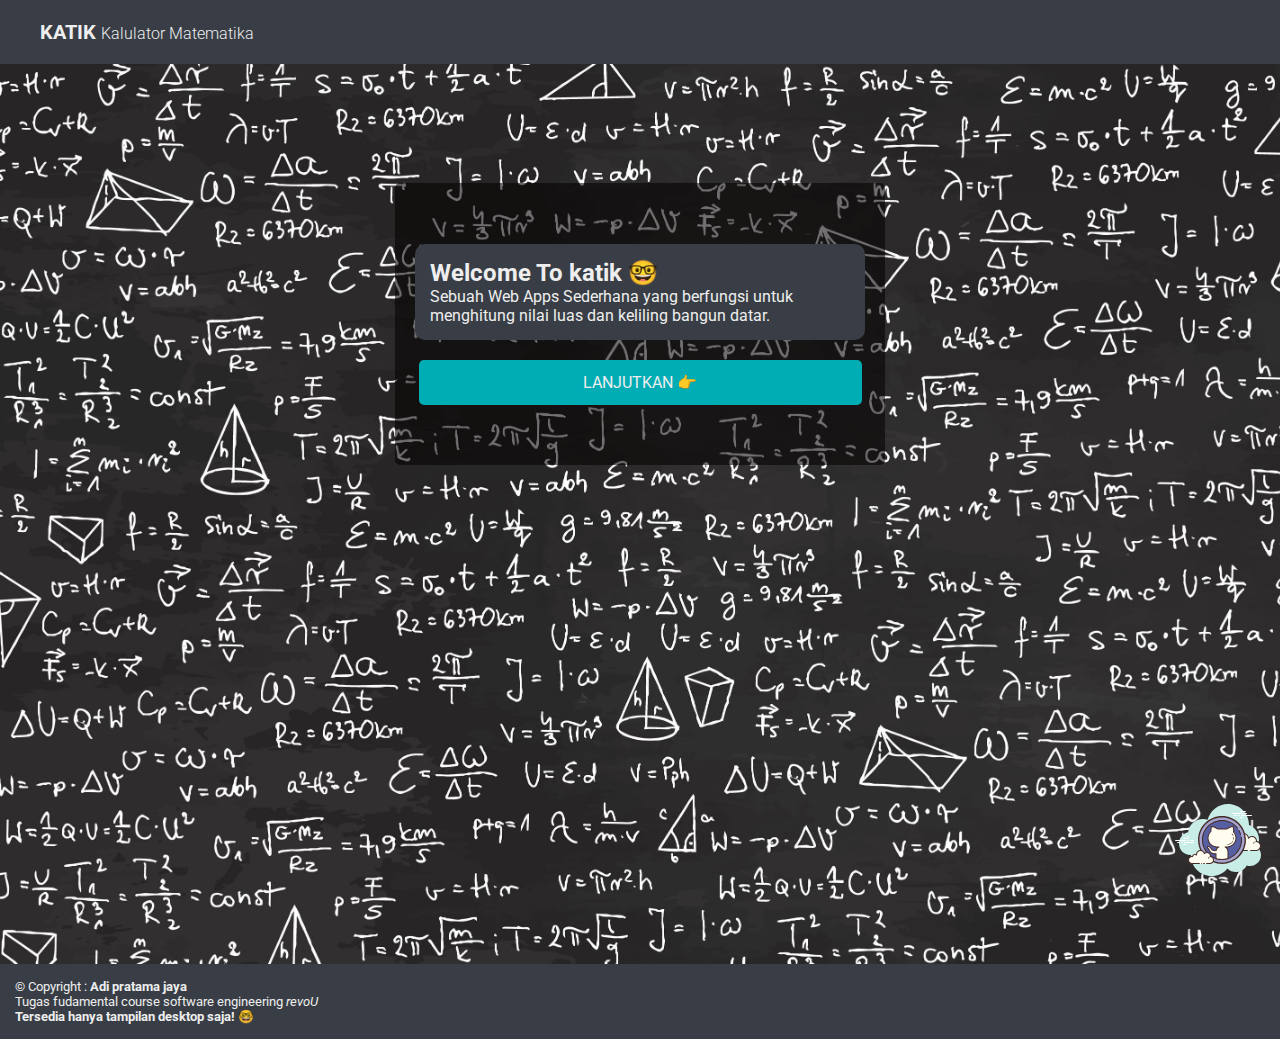
<file: index.html>
<!DOCTYPE html>
<html>
<head>
    <title>Kalulator Matematik</title>
    <link rel="stylesheet" href="apps/css/style.css">
    <!-- Google fonts -->
    <link rel="preconnect" href="https://fonts.googleapis.com">
    <link rel="preconnect" href="https://fonts.gstatic.com" crossorigin>
    <link href="https://fonts.googleapis.com/css2?family=Roboto:wght@300;400;700&display=swap" rel="stylesheet">
    <!-- animasi cdn -->
    <link
    rel="stylesheet"
    href="https://cdnjs.cloudflare.com/ajax/libs/animate.css/4.1.1/animate.min.css"
  />
</head>
<body>
    <header>
        <h1>Katik <strong>Kalulator Matematika</strong></h1>
    </header>

    <main>
        <section id="main_content" class="animate__animated animate__fadeInDown">
            <div class="card">
                <div class="text_main">
                    <h2>Welcome To <span id="change_txt">katik</span> 🤓</h2>
                    <p>Sebuah Web Apps Sederhana yang berfungsi untuk menghitung nilai luas dan keliling bangun datar.</p>
                </div>
                <div class="formula_">
                    <a href="public/_persegi.html">
                        <button type="button">LANJUTKAN 👉</button>
                    </a>
                </div>
            </div>
        </section>
    </main>
    <footer>
        <p>&copy;  Copyright : <strong>Adi pratama jaya</strong></p>
        <p>Tugas fudamental course software engineering <a href="https://revou.co/">revoU</a></p>
        <p><strong>Tersedia hanya tampilan desktop saja!</strong> 🤓</p>
        <a href="https://github.com/revou-fundamental-course/4-sep-23-adipratamajaya" class="GitHub animate__animated animate__fadeIn">
            <svg xmlns="http://www.w3.org/2000/svg" x="0px" y="0px" width="100" height="100" viewBox="0 0 100 100">
                <path fill="#c7ede6" d="M87.215,56.71C88.35,54.555,89,52.105,89,49.5c0-6.621-4.159-12.257-10.001-14.478 C78.999,35.015,79,35.008,79,35c0-11.598-9.402-21-21-21c-9.784,0-17.981,6.701-20.313,15.757C36.211,29.272,34.638,29,33,29 c-7.692,0-14.023,5.793-14.89,13.252C12.906,43.353,9,47.969,9,53.5C9,59.851,14.149,65,20.5,65c0.177,0,0.352-0.012,0.526-0.022 C21.022,65.153,21,65.324,21,65.5C21,76.822,30.178,86,41.5,86c6.437,0,12.175-2.972,15.934-7.614C59.612,80.611,62.64,82,66,82 c4.65,0,8.674-2.65,10.666-6.518C77.718,75.817,78.837,76,80,76c6.075,0,11-4.925,11-11C91,61.689,89.53,58.727,87.215,56.71z"></path><path fill="#fdfcef" d="M77.5,60.5V61h3v-0.5c0,0,4.242,0,5.5,0c2.485,0,4.5-2.015,4.5-4.5 c0-2.333-1.782-4.229-4.055-4.455C86.467,51.364,86.5,51.187,86.5,51c0-2.485-2.015-4.5-4.5-4.5c-1.438,0-2.703,0.686-3.527,1.736 C78.333,45.6,76.171,43.5,73.5,43.5c-2.761,0-5,2.239-5,5c0,0.446,0.077,0.87,0.187,1.282C68.045,49.005,67.086,48.5,66,48.5 c-1.781,0-3.234,1.335-3.455,3.055C62.364,51.533,62.187,51.5,62,51.5c-2.485,0-4.5,2.015-4.5,4.5s2.015,4.5,4.5,4.5s9.5,0,9.5,0 H77.5z"></path><path fill="#472b29" d="M73.5,43c-3.033,0-5.5,2.467-5.5,5.5c0,0.016,0,0.031,0,0.047C67.398,48.192,66.71,48,66,48 c-1.831,0-3.411,1.261-3.858,3.005C62.095,51.002,62.048,51,62,51c-2.757,0-5,2.243-5,5s2.243,5,5,5h15.5 c0.276,0,0.5-0.224,0.5-0.5S77.776,60,77.5,60H62c-2.206,0-4-1.794-4-4s1.794-4,4-4c0.117,0,0.23,0.017,0.343,0.032l0.141,0.019 c0.021,0.003,0.041,0.004,0.062,0.004c0.246,0,0.462-0.185,0.495-0.437C63.232,50.125,64.504,49,66,49 c0.885,0,1.723,0.401,2.301,1.1c0.098,0.118,0.241,0.182,0.386,0.182c0.078,0,0.156-0.018,0.228-0.056 c0.209-0.107,0.314-0.346,0.254-0.573C69.054,49.218,69,48.852,69,48.5c0-2.481,2.019-4.5,4.5-4.5 c2.381,0,4.347,1.872,4.474,4.263c0.011,0.208,0.15,0.387,0.349,0.45c0.05,0.016,0.101,0.024,0.152,0.024 c0.15,0,0.296-0.069,0.392-0.192C79.638,47.563,80.779,47,82,47c2.206,0,4,1.794,4,4c0,0.117-0.017,0.23-0.032,0.343l-0.019,0.141 c-0.016,0.134,0.022,0.268,0.106,0.373c0.084,0.105,0.207,0.172,0.34,0.185C88.451,52.247,90,53.949,90,56c0,2.206-1.794,4-4,4 h-5.5c-0.276,0-0.5,0.224-0.5,0.5s0.224,0.5,0.5,0.5H86c2.757,0,5-2.243,5-5c0-2.397-1.689-4.413-4.003-4.877 C86.999,51.082,87,51.041,87,51c0-2.757-2.243-5-5-5c-1.176,0-2.293,0.416-3.183,1.164C78.219,44.76,76.055,43,73.5,43L73.5,43z"></path><path fill="#472b29" d="M72 50c-1.403 0-2.609.999-2.913 2.341C68.72 52.119 68.301 52 67.875 52c-1.202 0-2.198.897-2.353 2.068C65.319 54.022 65.126 54 64.938 54c-1.529 0-2.811 1.2-2.918 2.732C62.01 56.87 62.114 56.99 62.251 57c.006 0 .012 0 .018 0 .13 0 .24-.101.249-.232.089-1.271 1.151-2.268 2.419-2.268.229 0 .47.042.738.127.022.007.045.01.067.01.055 0 .11-.02.156-.054C65.962 54.537 66 54.455 66 54.375c0-1.034.841-1.875 1.875-1.875.447 0 .885.168 1.231.473.047.041.106.063.165.063.032 0 .063-.006.093-.019.088-.035.148-.117.155-.212C69.623 51.512 70.712 50.5 72 50.5c.208 0 .425.034.682.107.023.007.047.01.07.01.109 0 .207-.073.239-.182.038-.133-.039-.271-.172-.309C72.517 50.04 72.256 50 72 50L72 50zM85.883 51.5c-1.326 0-2.508.897-2.874 2.182-.038.133.039.271.172.309C83.205 53.997 83.228 54 83.25 54c.109 0 .209-.072.24-.182C83.795 52.748 84.779 52 85.883 52c.117 0 .23.014.342.029.012.002.023.003.035.003.121 0 .229-.092.246-.217.019-.137-.077-.263-.214-.281C86.158 51.516 86.022 51.5 85.883 51.5L85.883 51.5z"></path><path fill="#fff" d="M15.5 51h-10C5.224 51 5 50.776 5 50.5S5.224 50 5.5 50h10c.276 0 .5.224.5.5S15.777 51 15.5 51zM18.5 51h-1c-.276 0-.5-.224-.5-.5s.224-.5.5-.5h1c.276 0 .5.224.5.5S18.777 51 18.5 51zM23.491 53H14.5c-.276 0-.5-.224-.5-.5s.224-.5.5-.5h8.991c.276 0 .5.224.5.5S23.767 53 23.491 53zM12.5 53h-1c-.276 0-.5-.224-.5-.5s.224-.5.5-.5h1c.276 0 .5.224.5.5S12.777 53 12.5 53zM9.5 53h-2C7.224 53 7 52.776 7 52.5S7.224 52 7.5 52h2c.276 0 .5.224.5.5S9.777 53 9.5 53zM15.5 55h-2c-.276 0-.5-.224-.5-.5s.224-.5.5-.5h2c.276 0 .5.224.5.5S15.776 55 15.5 55zM18.5 46c-.177 0-.823 0-1 0-.276 0-.5.224-.5.5 0 .276.224.5.5.5.177 0 .823 0 1 0 .276 0 .5-.224.5-.5C19 46.224 18.776 46 18.5 46zM18.5 48c-.177 0-4.823 0-5 0-.276 0-.5.224-.5.5 0 .276.224.5.5.5.177 0 4.823 0 5 0 .276 0 .5-.224.5-.5C19 48.224 18.776 48 18.5 48zM23.5 50c-.177 0-2.823 0-3 0-.276 0-.5.224-.5.5 0 .276.224.5.5.5.177 0 2.823 0 3 0 .276 0 .5-.224.5-.5C24 50.224 23.776 50 23.5 50z"></path><g><path fill="#fff" d="M72.5 24h-10c-.276 0-.5-.224-.5-.5s.224-.5.5-.5h10c.276 0 .5.224.5.5S72.776 24 72.5 24zM76.5 24h-2c-.276 0-.5-.224-.5-.5s.224-.5.5-.5h2c.276 0 .5.224.5.5S76.776 24 76.5 24zM81.5 26h-10c-.276 0-.5-.224-.5-.5s.224-.5.5-.5h10c.276 0 .5.224.5.5S81.777 26 81.5 26zM69.5 26h-1c-.276 0-.5-.224-.5-.5s.224-.5.5-.5h1c.276 0 .5.224.5.5S69.776 26 69.5 26zM66.47 26H64.5c-.276 0-.5-.224-.5-.5s.224-.5.5-.5h1.97c.276 0 .5.224.5.5S66.746 26 66.47 26zM75.5 22h-5c-.276 0-.5-.224-.5-.5s.224-.5.5-.5h5c.276 0 .5.224.5.5S75.777 22 75.5 22zM72.5 28h-2c-.276 0-.5-.224-.5-.5s.224-.5.5-.5h2c.276 0 .5.224.5.5S72.776 28 72.5 28z"></path></g><g><path fill="#a3a3cd" d="M52 26.75A23.25 23.25 0 1 0 52 73.25A23.25 23.25 0 1 0 52 26.75Z"></path><path fill="#472b29" d="M52,73.95c-13.206,0-23.95-10.744-23.95-23.95S38.794,26.05,52,26.05S75.95,36.794,75.95,50 S65.206,73.95,52,73.95z M52,27.45c-12.434,0-22.55,10.115-22.55,22.55S39.566,72.55,52,72.55S74.55,62.435,74.55,50 S64.434,27.45,52,27.45z"></path></g><g><path fill="#565fa1" d="M52 30.5A19.5 19.5 0 1 0 52 69.5A19.5 19.5 0 1 0 52 30.5Z"></path></g><g><path fill="#472b29" d="M70.623,44.987c-0.214,0-0.412-0.138-0.478-0.353c-0.084-0.275-0.175-0.548-0.271-0.816 c-0.375-1.048-0.849-2.069-1.408-3.036c-0.139-0.239-0.057-0.545,0.182-0.683c0.24-0.142,0.545-0.058,0.683,0.183 c0.589,1.019,1.088,2.095,1.483,3.197c0.102,0.283,0.197,0.571,0.287,0.86c0.081,0.265-0.067,0.544-0.331,0.625 C70.721,44.98,70.671,44.987,70.623,44.987z"></path></g><g><path fill="#472b29" d="M52,70.035c-11.047,0-20.035-8.961-20.035-19.976c0-11.014,8.987-19.975,20.035-19.975 c5.734,0,11.204,2.457,15.007,6.74c0.287,0.323,0.564,0.657,0.831,1c0.169,0.218,0.13,0.532-0.087,0.701 c-0.217,0.173-0.532,0.13-0.702-0.088c-0.253-0.325-0.516-0.642-0.789-0.949c-3.614-4.07-8.811-6.404-14.259-6.404 c-10.496,0-19.035,8.512-19.035,18.975S41.504,69.035,52,69.035s19.035-8.513,19.035-18.976c0-0.955-0.072-1.912-0.213-2.846 c-0.041-0.273,0.147-0.528,0.42-0.569c0.274-0.043,0.528,0.146,0.569,0.419c0.149,0.983,0.224,1.991,0.224,2.996 C72.035,61.074,63.047,70.035,52,70.035z"></path></g><g><path fill="#fdfcef" d="M36.5,73.5c0,0,1.567,0,3.5,0s3.5-1.567,3.5-3.5c0-1.781-1.335-3.234-3.055-3.455 C40.473,66.366,40.5,66.187,40.5,66c0-1.933-1.567-3.5-3.5-3.5c-1.032,0-1.95,0.455-2.59,1.165 c-0.384-1.808-1.987-3.165-3.91-3.165c-2.209,0-4,1.791-4,4c0,0.191,0.03,0.374,0.056,0.558C26.128,64.714,25.592,64.5,25,64.5 c-1.228,0-2.245,0.887-2.455,2.055C22.366,66.527,22.187,66.5,22,66.5c-1.933,0-3.5,1.567-3.5,3.5s1.567,3.5,3.5,3.5s7.5,0,7.5,0 V74h7V73.5z"></path><path fill="#472b29" d="M38.25 69C38.112 69 38 68.888 38 68.75c0-1.223.995-2.218 2.218-2.218.034.009.737-.001 1.244.136.133.036.212.173.176.306-.036.134-.173.213-.306.176-.444-.12-1.1-.12-1.113-.118-.948 0-1.719.771-1.719 1.718C38.5 68.888 38.388 69 38.25 69zM31.5 73A.5.5 0 1 0 31.5 74 .5.5 0 1 0 31.5 73z"></path><path fill="#472b29" d="M40,74h-3.5c-0.276,0-0.5-0.224-0.5-0.5s0.224-0.5,0.5-0.5H40c1.654,0,3-1.346,3-3 c0-1.496-1.125-2.768-2.618-2.959c-0.134-0.018-0.255-0.088-0.336-0.196s-0.115-0.244-0.094-0.377C39.975,66.314,40,66.16,40,66 c0-1.654-1.346-3-3-3c-0.85,0-1.638,0.355-2.219,1c-0.125,0.139-0.321,0.198-0.5,0.148c-0.182-0.049-0.321-0.195-0.36-0.379 C33.58,62.165,32.141,61,30.5,61c-1.93,0-3.5,1.57-3.5,3.5c0,0.143,0.021,0.28,0.041,0.418c0.029,0.203-0.063,0.438-0.242,0.54 c-0.179,0.102-0.396,0.118-0.556-0.01C25.878,65.155,25.449,65,25,65c-0.966,0-1.792,0.691-1.963,1.644 c-0.048,0.267-0.296,0.446-0.569,0.405C22.314,67.025,22.16,67,22,67c-1.654,0-3,1.346-3,3s1.346,3,3,3h7.5 c0.276,0,0.5,0.224,0.5,0.5S29.776,74,29.5,74H22c-2.206,0-4-1.794-4-4s1.794-4,4-4c0.059,0,0.116,0.002,0.174,0.006 C22.588,64.82,23.711,64,25,64c0.349,0,0.689,0.061,1.011,0.18C26.176,61.847,28.126,60,30.5,60c1.831,0,3.466,1.127,4.153,2.774 C35.333,62.276,36.155,62,37,62c2.206,0,4,1.794,4,4c0,0.048-0.001,0.095-0.004,0.142C42.739,66.59,44,68.169,44,70 C44,72.206,42.206,74,40,74z"></path><path fill="#472b29" d="M34.5,73c-0.159,0-0.841,0-1,0c-0.276,0-0.5,0.224-0.5,0.5c0,0.276,0.224,0.5,0.5,0.5 c0.159,0,0.841,0,1,0c0.276,0,0.5-0.224,0.5-0.5C35,73.224,34.776,73,34.5,73z"></path></g><g><path fill="#fefdef" d="M63.54,41.83c0.285-1.585,0.115-3.499-0.525-5.417c-3.22,0-5.701,2.19-6.124,2.588h-9.214 c-0.424-0.397-2.904-2.588-6.124-2.588c-0.576,1.728-0.77,3.45-0.597,4.934C39.144,42.992,38,45.359,38,48c0,4.971,4.029,9,9,9 h1.835c-1.441,0.66-2.493,2-2.756,3.615c-1.619,0.165-3.578,0.015-4.526-1.407c-1.77-2.655-2.655-2.655-3.54-2.655 c-0.885,0-0.885,0.885,0,1.77c0.885,0.885,0.885,0.885,1.77,2.655c0.729,1.458,2.612,3.109,6.218,2.661v3.331 c0,0.652,0.017,1.129,0.25,1.696c2.167,0.75,6.296,1.312,11.418,0.031C57.875,68.159,58,67.581,58,66.97v-5.575 c0-1.956-1.166-3.631-2.835-4.396H57c4.971,0,9-4.029,9-9C66,45.609,65.061,43.441,63.54,41.83z"></path><path fill="#472b29" d="M51.699,69.961c-2.909,0-4.878-0.567-5.612-0.821c-0.135-0.047-0.244-0.149-0.299-0.282 c-0.267-0.649-0.288-1.191-0.288-1.887v-2.78c-4.171,0.297-5.766-2.19-6.165-2.988c-0.849-1.698-0.849-1.698-1.676-2.525 c-0.688-0.688-0.961-1.433-0.73-1.99c0.167-0.402,0.562-0.634,1.083-0.634c1.193,0,2.175,0.206,3.956,2.878 c0.755,1.132,2.356,1.297,3.694,1.218c0.246-1.025,0.785-1.942,1.54-2.648H47c-5.238,0-9.5-4.262-9.5-9.5 c0-2.578,1.066-5.06,2.933-6.851c-0.136-1.528,0.085-3.215,0.646-4.896c0.068-0.204,0.259-0.342,0.474-0.342 c3.13,0,5.579,1.933,6.318,2.588h8.827c0.739-0.655,3.188-2.588,6.317-2.588c0.215,0,0.406,0.138,0.474,0.342 c0.623,1.866,0.827,3.778,0.584,5.417C65.64,43.419,66.5,45.656,66.5,48c0,5.238-4.262,9.5-9.5,9.5h-0.201 c1.065,0.994,1.701,2.4,1.701,3.896v5.575c0,0.633-0.123,1.273-0.365,1.905c-0.058,0.152-0.187,0.267-0.346,0.307 C55.471,69.763,53.42,69.961,51.699,69.961z M46.636,68.269c1.339,0.423,5.168,1.322,10.651,0.007 c0.142-0.437,0.213-0.874,0.213-1.305v-5.575c0-1.688-0.998-3.234-2.543-3.94c-0.214-0.099-0.331-0.332-0.281-0.562 c0.05-0.229,0.253-0.394,0.489-0.394H57c4.687,0,8.5-3.813,8.5-8.5c0-2.17-0.825-4.239-2.324-5.827 c-0.109-0.115-0.156-0.275-0.128-0.431c0.257-1.431,0.116-3.13-0.396-4.82c-2.837,0.153-5,2.05-5.42,2.442 c-0.092,0.087-0.215,0.136-0.342,0.136h-9.214c-0.127,0-0.25-0.049-0.342-0.136c-0.419-0.393-2.583-2.289-5.42-2.442 c-0.459,1.518-0.62,3.02-0.462,4.366c0.019,0.16-0.041,0.319-0.16,0.428C39.518,43.328,38.5,45.619,38.5,48 c0,4.687,3.813,8.5,8.5,8.5h1.835c0.235,0,0.438,0.164,0.488,0.394c0.05,0.229-0.066,0.463-0.28,0.561 c-1.315,0.603-2.239,1.814-2.471,3.241c-0.037,0.224-0.218,0.395-0.443,0.417c-2.395,0.243-4.122-0.32-4.993-1.627 c-1.622-2.433-2.352-2.433-3.124-2.433c-0.127,0-0.169,0.028-0.169,0.029c-0.019,0.059,0.054,0.418,0.523,0.888 c0.943,0.942,0.977,1.012,1.864,2.785c0.343,0.685,1.769,2.884,5.709,2.389c0.142-0.019,0.286,0.026,0.393,0.121 c0.107,0.095,0.169,0.231,0.169,0.375v3.331C46.5,67.496,46.51,67.87,46.636,68.269z"></path></g><g><path fill="#fefdef" d="M63.098,50.905c-0.852,1.888-2.722,3.456-6.014,3.72"></path><path fill="#472b29" d="M57.083,54.875c-0.129,0-0.238-0.1-0.249-0.23c-0.011-0.137,0.091-0.258,0.229-0.269 c3.596-0.288,5.142-2.103,5.806-3.573c0.057-0.127,0.204-0.183,0.331-0.125c0.125,0.057,0.182,0.204,0.125,0.33 c-1.017,2.254-3.227,3.627-6.222,3.866C57.097,54.875,57.09,54.875,57.083,54.875z"></path></g><g><path fill="#fefdef" d="M63.592,47.165c0.105,0.713,0.103,1.469-0.028,2.217"></path><path fill="#472b29" d="M63.564,49.632c-0.015,0-0.029-0.001-0.044-0.004c-0.136-0.023-0.227-0.153-0.203-0.289 c0.122-0.693,0.131-1.432,0.027-2.138c-0.021-0.136,0.074-0.264,0.21-0.283c0.133-0.018,0.264,0.074,0.284,0.211 c0.114,0.768,0.104,1.541-0.029,2.296C63.789,49.547,63.683,49.632,63.564,49.632z"></path></g><g><path fill="#fefdef" d="M61.816,43.819c0.599,0.426,1.085,1.116,1.408,1.946"></path><path fill="#472b29" d="M63.224,46.015c-0.1,0-0.194-0.061-0.233-0.159c-0.315-0.809-0.771-1.442-1.32-1.832 c-0.112-0.08-0.139-0.236-0.059-0.349c0.081-0.113,0.237-0.14,0.349-0.06c0.628,0.447,1.146,1.159,1.496,2.059 c0.05,0.129-0.014,0.273-0.142,0.324C63.285,46.009,63.254,46.015,63.224,46.015z"></path></g>
                </svg>
        </a>
    </footer>
</body>
<script src="js/changeTXT.js"></script>
<script src="https://ajax.googleapis.com/ajax/libs/jquery/3.7.0/jquery.min.js"></script>
</html>
<!-- 09/09/2023 -->
</file>
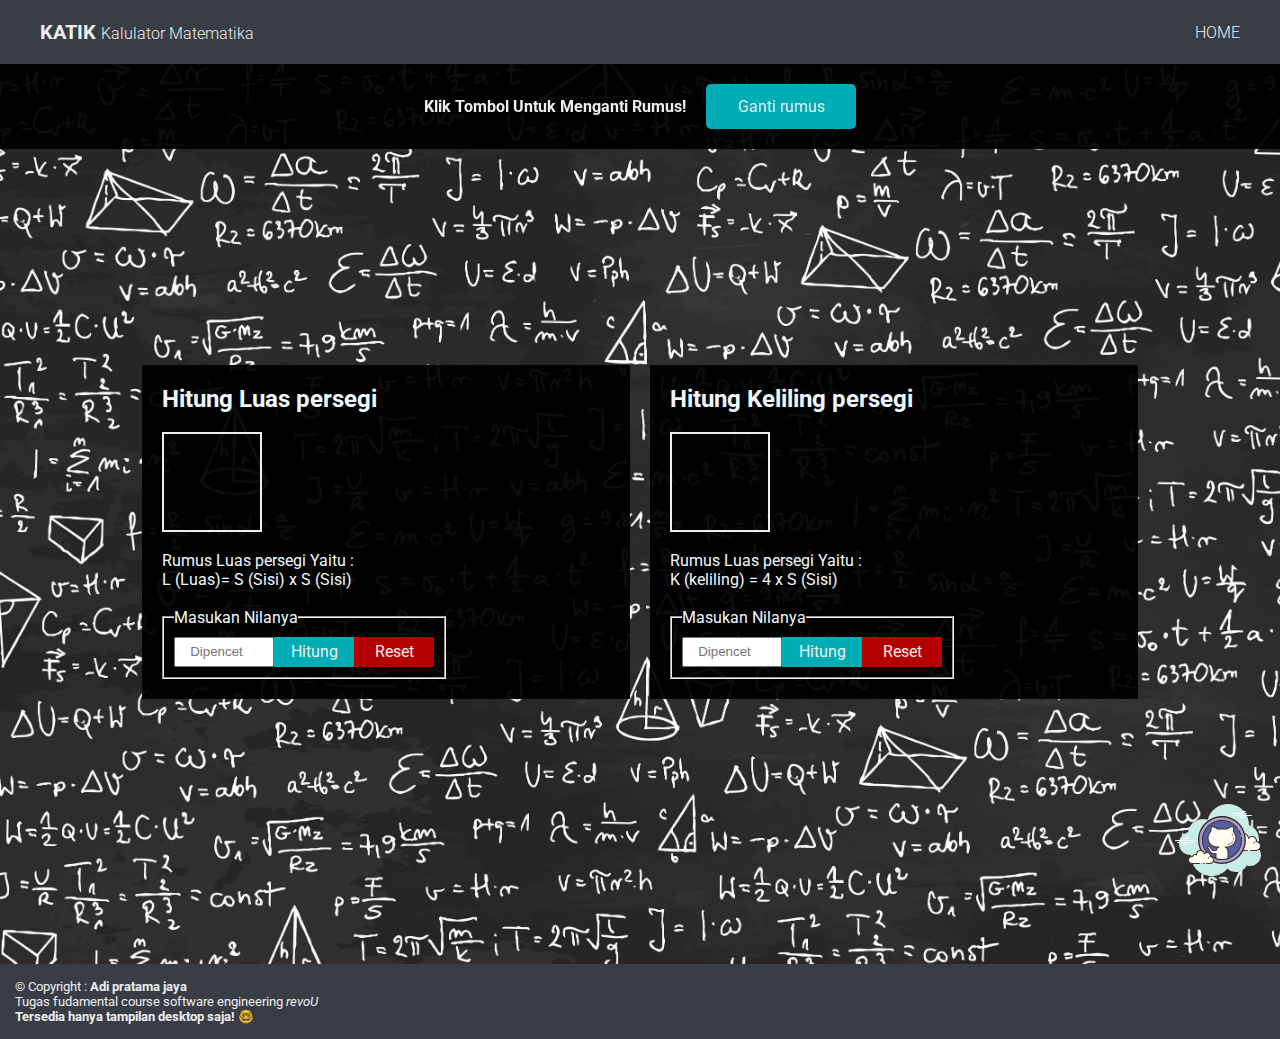
<file: public/_persegi.html>
<!DOCTYPE html>
<html lang="en">
<head>
    <title>Document</title>
    <link rel="stylesheet" href="/apps/css/style.css">
        <!-- Google fonts -->
        <link rel="preconnect" href="https://fonts.googleapis.com">
        <link rel="preconnect" href="https://fonts.gstatic.com" crossorigin>
        <link href="https://fonts.googleapis.com/css2?family=Roboto:wght@300;400;700&display=swap" rel="stylesheet">
        <!-- animasi cdn -->
        <link
        rel="stylesheet"
        href="https://cdnjs.cloudflare.com/ajax/libs/animate.css/4.1.1/animate.min.css"
      />
</head>
<body>
    <header>
        <h1>Katik <strong>Kalulator Matematika</strong></h1>
        <a href="/index.html">
            <p>HOME</p>
        </a>
    </header>

    <main>
        <div class="bar_persegi">
            <h2>Klik Tombol Untuk Menganti Rumus!</h2>
            <a class="change_ppersegi">
                <button>Ganti rumus</button>
            </a>
        </div>
        <div class="display_">
            <section id="persegi-" class="formula_persegi animate__animated animate__fadeIn">
                <div class="formula__">
                    <div class="luas">
                        <h2>Hitung Luas persegi</h2>
                        <br>
                        <div class="box">
                            <div id="hasil_"></div>
                        </div>
                        <br>
                        <p>Rumus Luas persegi Yaitu :</p>
                        <p>L (Luas)= S (Sisi) x S (Sisi)</p>
                        <br>
                        <fieldset>
                            <legend>Masukan Nilanya</legend>
                            <input type="number" id="sisi" placeholder="Dipencet">
                            <button class="btn_hasil" type="submit" onclick="hitungLuas()">Hitung</button>
                            <button class="btn_hasil reset_btn" type="submit" onclick="resetPersegiLuas()">Reset</button>
                    </fieldset>
                    </div>
                    <div class="keliling">
                        <h2>Hitung Keliling persegi</h2>
                        <br>
                        <div class="box">
                            <div id="hasil__"></div>
                        </div>
                        <br>
                        <p>Rumus Luas persegi Yaitu :</p>
                        <p>K (keliling) = 4 x S (Sisi)</p>
                        <br>
                        <fieldset>
                            <legend>Masukan Nilanya</legend>
                            <input type="number" id="keliling" placeholder="Dipencet">
                            <button class="btn_hasil" type="submit" onclick="kelilingPersegi()">Hitung</button>
                            <button class="btn_hasil reset_btn" type="submit" onclick="resetPersegiKeliling()">Reset</button>
                    </fieldset>
                    </div>
            </section>
            <section id="persegiPanjang_" class="formula_persegi animate__animated animate__fadeIn">
                <div class="formula__">
                    <div class="luas">
                        <h2>Hitung Luas persegi panjang</h2>
                        <br>
                        <div class="box_p">
                            <div class="hasil_panjang">
                            </div>
                        </div>
                        <br>
                        <p>Rumus Luas persegi panjang Yaitu :</p>
                        <p>L (Luas) = P (panjang) x L (lebar)</p>
                        <br>
                        <fieldset>
                            <legend>Masukan Nilanya</legend>
                            <input type="number" placeholder="Panjang" id="pL_panjang">
                            <input type="number" placeholder="Lebar" id="lp_panjang">
                            <button class="btn_hasil" type="submit" onclick="ppLuas()">Hitung</button>
                            <button class="btn_hasil reset_btn" type="submit" onclick="resetLuas()">Reset</button>
                    </fieldset>
                    </div>
                    <div class="keliling">
                        <h2>Hitung Keliling persegi panjang</h2>
                        <br>
                        <div class="box_p">
                            <div class="box_keliling"></div>
                        </div>
                        <br>
                        <p>Rumus Luas persegi panjang Yaitu :</p>
                        <p>K (keliling) = 2 x ( P (panjang) + L (lebar) )</p>
                        <br>
                        <fieldset>
                            <legend>Masukan Nilanya</legend>
                            <input type="number" placeholder="Panjang" id="pp_keliling">
                            <input type="number" placeholder="Lebar" id="pp_lebar">
                            <button class="btn_hasil" type="submit" onclick="pp_keliling()">Hitung</button>
                            <button class="btn_hasil reset_btn" type="submit" onclick="resetKeliling()">Reset</button>
                    </fieldset>
                    </div>
            </section>
        </div>
    </main>
    <footer>
        <p>&copy;  Copyright : <strong>Adi pratama jaya</strong></p>
        <p>Tugas fudamental course software engineering <a href="https://revou.co/">revoU</a></p>
        <p><strong>Tersedia hanya tampilan desktop saja!</strong> 🤓</p>
        <a href="https://github.com/revou-fundamental-course/4-sep-23-adipratamajaya" class="GitHub animate__animated animate__fadeIn">
            <svg xmlns="http://www.w3.org/2000/svg" x="0px" y="0px" width="100" height="100" viewBox="0 0 100 100">
                <path fill="#c7ede6" d="M87.215,56.71C88.35,54.555,89,52.105,89,49.5c0-6.621-4.159-12.257-10.001-14.478 C78.999,35.015,79,35.008,79,35c0-11.598-9.402-21-21-21c-9.784,0-17.981,6.701-20.313,15.757C36.211,29.272,34.638,29,33,29 c-7.692,0-14.023,5.793-14.89,13.252C12.906,43.353,9,47.969,9,53.5C9,59.851,14.149,65,20.5,65c0.177,0,0.352-0.012,0.526-0.022 C21.022,65.153,21,65.324,21,65.5C21,76.822,30.178,86,41.5,86c6.437,0,12.175-2.972,15.934-7.614C59.612,80.611,62.64,82,66,82 c4.65,0,8.674-2.65,10.666-6.518C77.718,75.817,78.837,76,80,76c6.075,0,11-4.925,11-11C91,61.689,89.53,58.727,87.215,56.71z"></path><path fill="#fdfcef" d="M77.5,60.5V61h3v-0.5c0,0,4.242,0,5.5,0c2.485,0,4.5-2.015,4.5-4.5 c0-2.333-1.782-4.229-4.055-4.455C86.467,51.364,86.5,51.187,86.5,51c0-2.485-2.015-4.5-4.5-4.5c-1.438,0-2.703,0.686-3.527,1.736 C78.333,45.6,76.171,43.5,73.5,43.5c-2.761,0-5,2.239-5,5c0,0.446,0.077,0.87,0.187,1.282C68.045,49.005,67.086,48.5,66,48.5 c-1.781,0-3.234,1.335-3.455,3.055C62.364,51.533,62.187,51.5,62,51.5c-2.485,0-4.5,2.015-4.5,4.5s2.015,4.5,4.5,4.5s9.5,0,9.5,0 H77.5z"></path><path fill="#472b29" d="M73.5,43c-3.033,0-5.5,2.467-5.5,5.5c0,0.016,0,0.031,0,0.047C67.398,48.192,66.71,48,66,48 c-1.831,0-3.411,1.261-3.858,3.005C62.095,51.002,62.048,51,62,51c-2.757,0-5,2.243-5,5s2.243,5,5,5h15.5 c0.276,0,0.5-0.224,0.5-0.5S77.776,60,77.5,60H62c-2.206,0-4-1.794-4-4s1.794-4,4-4c0.117,0,0.23,0.017,0.343,0.032l0.141,0.019 c0.021,0.003,0.041,0.004,0.062,0.004c0.246,0,0.462-0.185,0.495-0.437C63.232,50.125,64.504,49,66,49 c0.885,0,1.723,0.401,2.301,1.1c0.098,0.118,0.241,0.182,0.386,0.182c0.078,0,0.156-0.018,0.228-0.056 c0.209-0.107,0.314-0.346,0.254-0.573C69.054,49.218,69,48.852,69,48.5c0-2.481,2.019-4.5,4.5-4.5 c2.381,0,4.347,1.872,4.474,4.263c0.011,0.208,0.15,0.387,0.349,0.45c0.05,0.016,0.101,0.024,0.152,0.024 c0.15,0,0.296-0.069,0.392-0.192C79.638,47.563,80.779,47,82,47c2.206,0,4,1.794,4,4c0,0.117-0.017,0.23-0.032,0.343l-0.019,0.141 c-0.016,0.134,0.022,0.268,0.106,0.373c0.084,0.105,0.207,0.172,0.34,0.185C88.451,52.247,90,53.949,90,56c0,2.206-1.794,4-4,4 h-5.5c-0.276,0-0.5,0.224-0.5,0.5s0.224,0.5,0.5,0.5H86c2.757,0,5-2.243,5-5c0-2.397-1.689-4.413-4.003-4.877 C86.999,51.082,87,51.041,87,51c0-2.757-2.243-5-5-5c-1.176,0-2.293,0.416-3.183,1.164C78.219,44.76,76.055,43,73.5,43L73.5,43z"></path><path fill="#472b29" d="M72 50c-1.403 0-2.609.999-2.913 2.341C68.72 52.119 68.301 52 67.875 52c-1.202 0-2.198.897-2.353 2.068C65.319 54.022 65.126 54 64.938 54c-1.529 0-2.811 1.2-2.918 2.732C62.01 56.87 62.114 56.99 62.251 57c.006 0 .012 0 .018 0 .13 0 .24-.101.249-.232.089-1.271 1.151-2.268 2.419-2.268.229 0 .47.042.738.127.022.007.045.01.067.01.055 0 .11-.02.156-.054C65.962 54.537 66 54.455 66 54.375c0-1.034.841-1.875 1.875-1.875.447 0 .885.168 1.231.473.047.041.106.063.165.063.032 0 .063-.006.093-.019.088-.035.148-.117.155-.212C69.623 51.512 70.712 50.5 72 50.5c.208 0 .425.034.682.107.023.007.047.01.07.01.109 0 .207-.073.239-.182.038-.133-.039-.271-.172-.309C72.517 50.04 72.256 50 72 50L72 50zM85.883 51.5c-1.326 0-2.508.897-2.874 2.182-.038.133.039.271.172.309C83.205 53.997 83.228 54 83.25 54c.109 0 .209-.072.24-.182C83.795 52.748 84.779 52 85.883 52c.117 0 .23.014.342.029.012.002.023.003.035.003.121 0 .229-.092.246-.217.019-.137-.077-.263-.214-.281C86.158 51.516 86.022 51.5 85.883 51.5L85.883 51.5z"></path><path fill="#fff" d="M15.5 51h-10C5.224 51 5 50.776 5 50.5S5.224 50 5.5 50h10c.276 0 .5.224.5.5S15.777 51 15.5 51zM18.5 51h-1c-.276 0-.5-.224-.5-.5s.224-.5.5-.5h1c.276 0 .5.224.5.5S18.777 51 18.5 51zM23.491 53H14.5c-.276 0-.5-.224-.5-.5s.224-.5.5-.5h8.991c.276 0 .5.224.5.5S23.767 53 23.491 53zM12.5 53h-1c-.276 0-.5-.224-.5-.5s.224-.5.5-.5h1c.276 0 .5.224.5.5S12.777 53 12.5 53zM9.5 53h-2C7.224 53 7 52.776 7 52.5S7.224 52 7.5 52h2c.276 0 .5.224.5.5S9.777 53 9.5 53zM15.5 55h-2c-.276 0-.5-.224-.5-.5s.224-.5.5-.5h2c.276 0 .5.224.5.5S15.776 55 15.5 55zM18.5 46c-.177 0-.823 0-1 0-.276 0-.5.224-.5.5 0 .276.224.5.5.5.177 0 .823 0 1 0 .276 0 .5-.224.5-.5C19 46.224 18.776 46 18.5 46zM18.5 48c-.177 0-4.823 0-5 0-.276 0-.5.224-.5.5 0 .276.224.5.5.5.177 0 4.823 0 5 0 .276 0 .5-.224.5-.5C19 48.224 18.776 48 18.5 48zM23.5 50c-.177 0-2.823 0-3 0-.276 0-.5.224-.5.5 0 .276.224.5.5.5.177 0 2.823 0 3 0 .276 0 .5-.224.5-.5C24 50.224 23.776 50 23.5 50z"></path><g><path fill="#fff" d="M72.5 24h-10c-.276 0-.5-.224-.5-.5s.224-.5.5-.5h10c.276 0 .5.224.5.5S72.776 24 72.5 24zM76.5 24h-2c-.276 0-.5-.224-.5-.5s.224-.5.5-.5h2c.276 0 .5.224.5.5S76.776 24 76.5 24zM81.5 26h-10c-.276 0-.5-.224-.5-.5s.224-.5.5-.5h10c.276 0 .5.224.5.5S81.777 26 81.5 26zM69.5 26h-1c-.276 0-.5-.224-.5-.5s.224-.5.5-.5h1c.276 0 .5.224.5.5S69.776 26 69.5 26zM66.47 26H64.5c-.276 0-.5-.224-.5-.5s.224-.5.5-.5h1.97c.276 0 .5.224.5.5S66.746 26 66.47 26zM75.5 22h-5c-.276 0-.5-.224-.5-.5s.224-.5.5-.5h5c.276 0 .5.224.5.5S75.777 22 75.5 22zM72.5 28h-2c-.276 0-.5-.224-.5-.5s.224-.5.5-.5h2c.276 0 .5.224.5.5S72.776 28 72.5 28z"></path></g><g><path fill="#a3a3cd" d="M52 26.75A23.25 23.25 0 1 0 52 73.25A23.25 23.25 0 1 0 52 26.75Z"></path><path fill="#472b29" d="M52,73.95c-13.206,0-23.95-10.744-23.95-23.95S38.794,26.05,52,26.05S75.95,36.794,75.95,50 S65.206,73.95,52,73.95z M52,27.45c-12.434,0-22.55,10.115-22.55,22.55S39.566,72.55,52,72.55S74.55,62.435,74.55,50 S64.434,27.45,52,27.45z"></path></g><g><path fill="#565fa1" d="M52 30.5A19.5 19.5 0 1 0 52 69.5A19.5 19.5 0 1 0 52 30.5Z"></path></g><g><path fill="#472b29" d="M70.623,44.987c-0.214,0-0.412-0.138-0.478-0.353c-0.084-0.275-0.175-0.548-0.271-0.816 c-0.375-1.048-0.849-2.069-1.408-3.036c-0.139-0.239-0.057-0.545,0.182-0.683c0.24-0.142,0.545-0.058,0.683,0.183 c0.589,1.019,1.088,2.095,1.483,3.197c0.102,0.283,0.197,0.571,0.287,0.86c0.081,0.265-0.067,0.544-0.331,0.625 C70.721,44.98,70.671,44.987,70.623,44.987z"></path></g><g><path fill="#472b29" d="M52,70.035c-11.047,0-20.035-8.961-20.035-19.976c0-11.014,8.987-19.975,20.035-19.975 c5.734,0,11.204,2.457,15.007,6.74c0.287,0.323,0.564,0.657,0.831,1c0.169,0.218,0.13,0.532-0.087,0.701 c-0.217,0.173-0.532,0.13-0.702-0.088c-0.253-0.325-0.516-0.642-0.789-0.949c-3.614-4.07-8.811-6.404-14.259-6.404 c-10.496,0-19.035,8.512-19.035,18.975S41.504,69.035,52,69.035s19.035-8.513,19.035-18.976c0-0.955-0.072-1.912-0.213-2.846 c-0.041-0.273,0.147-0.528,0.42-0.569c0.274-0.043,0.528,0.146,0.569,0.419c0.149,0.983,0.224,1.991,0.224,2.996 C72.035,61.074,63.047,70.035,52,70.035z"></path></g><g><path fill="#fdfcef" d="M36.5,73.5c0,0,1.567,0,3.5,0s3.5-1.567,3.5-3.5c0-1.781-1.335-3.234-3.055-3.455 C40.473,66.366,40.5,66.187,40.5,66c0-1.933-1.567-3.5-3.5-3.5c-1.032,0-1.95,0.455-2.59,1.165 c-0.384-1.808-1.987-3.165-3.91-3.165c-2.209,0-4,1.791-4,4c0,0.191,0.03,0.374,0.056,0.558C26.128,64.714,25.592,64.5,25,64.5 c-1.228,0-2.245,0.887-2.455,2.055C22.366,66.527,22.187,66.5,22,66.5c-1.933,0-3.5,1.567-3.5,3.5s1.567,3.5,3.5,3.5s7.5,0,7.5,0 V74h7V73.5z"></path><path fill="#472b29" d="M38.25 69C38.112 69 38 68.888 38 68.75c0-1.223.995-2.218 2.218-2.218.034.009.737-.001 1.244.136.133.036.212.173.176.306-.036.134-.173.213-.306.176-.444-.12-1.1-.12-1.113-.118-.948 0-1.719.771-1.719 1.718C38.5 68.888 38.388 69 38.25 69zM31.5 73A.5.5 0 1 0 31.5 74 .5.5 0 1 0 31.5 73z"></path><path fill="#472b29" d="M40,74h-3.5c-0.276,0-0.5-0.224-0.5-0.5s0.224-0.5,0.5-0.5H40c1.654,0,3-1.346,3-3 c0-1.496-1.125-2.768-2.618-2.959c-0.134-0.018-0.255-0.088-0.336-0.196s-0.115-0.244-0.094-0.377C39.975,66.314,40,66.16,40,66 c0-1.654-1.346-3-3-3c-0.85,0-1.638,0.355-2.219,1c-0.125,0.139-0.321,0.198-0.5,0.148c-0.182-0.049-0.321-0.195-0.36-0.379 C33.58,62.165,32.141,61,30.5,61c-1.93,0-3.5,1.57-3.5,3.5c0,0.143,0.021,0.28,0.041,0.418c0.029,0.203-0.063,0.438-0.242,0.54 c-0.179,0.102-0.396,0.118-0.556-0.01C25.878,65.155,25.449,65,25,65c-0.966,0-1.792,0.691-1.963,1.644 c-0.048,0.267-0.296,0.446-0.569,0.405C22.314,67.025,22.16,67,22,67c-1.654,0-3,1.346-3,3s1.346,3,3,3h7.5 c0.276,0,0.5,0.224,0.5,0.5S29.776,74,29.5,74H22c-2.206,0-4-1.794-4-4s1.794-4,4-4c0.059,0,0.116,0.002,0.174,0.006 C22.588,64.82,23.711,64,25,64c0.349,0,0.689,0.061,1.011,0.18C26.176,61.847,28.126,60,30.5,60c1.831,0,3.466,1.127,4.153,2.774 C35.333,62.276,36.155,62,37,62c2.206,0,4,1.794,4,4c0,0.048-0.001,0.095-0.004,0.142C42.739,66.59,44,68.169,44,70 C44,72.206,42.206,74,40,74z"></path><path fill="#472b29" d="M34.5,73c-0.159,0-0.841,0-1,0c-0.276,0-0.5,0.224-0.5,0.5c0,0.276,0.224,0.5,0.5,0.5 c0.159,0,0.841,0,1,0c0.276,0,0.5-0.224,0.5-0.5C35,73.224,34.776,73,34.5,73z"></path></g><g><path fill="#fefdef" d="M63.54,41.83c0.285-1.585,0.115-3.499-0.525-5.417c-3.22,0-5.701,2.19-6.124,2.588h-9.214 c-0.424-0.397-2.904-2.588-6.124-2.588c-0.576,1.728-0.77,3.45-0.597,4.934C39.144,42.992,38,45.359,38,48c0,4.971,4.029,9,9,9 h1.835c-1.441,0.66-2.493,2-2.756,3.615c-1.619,0.165-3.578,0.015-4.526-1.407c-1.77-2.655-2.655-2.655-3.54-2.655 c-0.885,0-0.885,0.885,0,1.77c0.885,0.885,0.885,0.885,1.77,2.655c0.729,1.458,2.612,3.109,6.218,2.661v3.331 c0,0.652,0.017,1.129,0.25,1.696c2.167,0.75,6.296,1.312,11.418,0.031C57.875,68.159,58,67.581,58,66.97v-5.575 c0-1.956-1.166-3.631-2.835-4.396H57c4.971,0,9-4.029,9-9C66,45.609,65.061,43.441,63.54,41.83z"></path><path fill="#472b29" d="M51.699,69.961c-2.909,0-4.878-0.567-5.612-0.821c-0.135-0.047-0.244-0.149-0.299-0.282 c-0.267-0.649-0.288-1.191-0.288-1.887v-2.78c-4.171,0.297-5.766-2.19-6.165-2.988c-0.849-1.698-0.849-1.698-1.676-2.525 c-0.688-0.688-0.961-1.433-0.73-1.99c0.167-0.402,0.562-0.634,1.083-0.634c1.193,0,2.175,0.206,3.956,2.878 c0.755,1.132,2.356,1.297,3.694,1.218c0.246-1.025,0.785-1.942,1.54-2.648H47c-5.238,0-9.5-4.262-9.5-9.5 c0-2.578,1.066-5.06,2.933-6.851c-0.136-1.528,0.085-3.215,0.646-4.896c0.068-0.204,0.259-0.342,0.474-0.342 c3.13,0,5.579,1.933,6.318,2.588h8.827c0.739-0.655,3.188-2.588,6.317-2.588c0.215,0,0.406,0.138,0.474,0.342 c0.623,1.866,0.827,3.778,0.584,5.417C65.64,43.419,66.5,45.656,66.5,48c0,5.238-4.262,9.5-9.5,9.5h-0.201 c1.065,0.994,1.701,2.4,1.701,3.896v5.575c0,0.633-0.123,1.273-0.365,1.905c-0.058,0.152-0.187,0.267-0.346,0.307 C55.471,69.763,53.42,69.961,51.699,69.961z M46.636,68.269c1.339,0.423,5.168,1.322,10.651,0.007 c0.142-0.437,0.213-0.874,0.213-1.305v-5.575c0-1.688-0.998-3.234-2.543-3.94c-0.214-0.099-0.331-0.332-0.281-0.562 c0.05-0.229,0.253-0.394,0.489-0.394H57c4.687,0,8.5-3.813,8.5-8.5c0-2.17-0.825-4.239-2.324-5.827 c-0.109-0.115-0.156-0.275-0.128-0.431c0.257-1.431,0.116-3.13-0.396-4.82c-2.837,0.153-5,2.05-5.42,2.442 c-0.092,0.087-0.215,0.136-0.342,0.136h-9.214c-0.127,0-0.25-0.049-0.342-0.136c-0.419-0.393-2.583-2.289-5.42-2.442 c-0.459,1.518-0.62,3.02-0.462,4.366c0.019,0.16-0.041,0.319-0.16,0.428C39.518,43.328,38.5,45.619,38.5,48 c0,4.687,3.813,8.5,8.5,8.5h1.835c0.235,0,0.438,0.164,0.488,0.394c0.05,0.229-0.066,0.463-0.28,0.561 c-1.315,0.603-2.239,1.814-2.471,3.241c-0.037,0.224-0.218,0.395-0.443,0.417c-2.395,0.243-4.122-0.32-4.993-1.627 c-1.622-2.433-2.352-2.433-3.124-2.433c-0.127,0-0.169,0.028-0.169,0.029c-0.019,0.059,0.054,0.418,0.523,0.888 c0.943,0.942,0.977,1.012,1.864,2.785c0.343,0.685,1.769,2.884,5.709,2.389c0.142-0.019,0.286,0.026,0.393,0.121 c0.107,0.095,0.169,0.231,0.169,0.375v3.331C46.5,67.496,46.51,67.87,46.636,68.269z"></path></g><g><path fill="#fefdef" d="M63.098,50.905c-0.852,1.888-2.722,3.456-6.014,3.72"></path><path fill="#472b29" d="M57.083,54.875c-0.129,0-0.238-0.1-0.249-0.23c-0.011-0.137,0.091-0.258,0.229-0.269 c3.596-0.288,5.142-2.103,5.806-3.573c0.057-0.127,0.204-0.183,0.331-0.125c0.125,0.057,0.182,0.204,0.125,0.33 c-1.017,2.254-3.227,3.627-6.222,3.866C57.097,54.875,57.09,54.875,57.083,54.875z"></path></g><g><path fill="#fefdef" d="M63.592,47.165c0.105,0.713,0.103,1.469-0.028,2.217"></path><path fill="#472b29" d="M63.564,49.632c-0.015,0-0.029-0.001-0.044-0.004c-0.136-0.023-0.227-0.153-0.203-0.289 c0.122-0.693,0.131-1.432,0.027-2.138c-0.021-0.136,0.074-0.264,0.21-0.283c0.133-0.018,0.264,0.074,0.284,0.211 c0.114,0.768,0.104,1.541-0.029,2.296C63.789,49.547,63.683,49.632,63.564,49.632z"></path></g><g><path fill="#fefdef" d="M61.816,43.819c0.599,0.426,1.085,1.116,1.408,1.946"></path><path fill="#472b29" d="M63.224,46.015c-0.1,0-0.194-0.061-0.233-0.159c-0.315-0.809-0.771-1.442-1.32-1.832 c-0.112-0.08-0.139-0.236-0.059-0.349c0.081-0.113,0.237-0.14,0.349-0.06c0.628,0.447,1.146,1.159,1.496,2.059 c0.05,0.129-0.014,0.273-0.142,0.324C63.285,46.009,63.254,46.015,63.224,46.015z"></path></g>
                </svg>
        </a>
    </footer>
</body>
<script src="/apps/js/script.js"></script>
</html>
</file>
<file: apps/css/style.css>
@import url(persegi_.css);


* {
    padding: 0;
    margin: 0;
    box-sizing: border-box;
}
/* background */
main {
    background-image: url(/apps/Images/3665587.jpg);
    background-size: cover;
    width: 100%;
    height: 100vh;
}

/* Navigasi */
header {
    display: flex;
    flex-direction: row;
    justify-content: space-between;
    padding: 20px 40px;
    align-items: center;
    background-color: #393E46;
    color: #EEEEEE;
    /* box shadow */
    box-shadow: 1px 1px 5px 0px rgba(0,0,0,0.75);
    -webkit-box-shadow: 1px 1px 5px 0px rgba(0,0,0,0.75);
    -moz-box-shadow: 1px 1px 5px 0px rgba(0,0,0,0.75);
}
header h1 {
    font-family: Roboto;
    font-weight: 700;
    text-transform: uppercase;
    font-size: 1.25rem;
}
header h1 strong {
    text-transform: capitalize;
    font-size: 1rem;
    font-weight: 300;
}
header a {
    text-decoration: none;
    color: #EEEEEE;
}
header p {
    font-size: 1rem;
    font-family: Roboto;
    font-weight: 300;
}
header p:hover {
    position: relative;
    color: #00ADB5;
    font-weight: 700;
    cursor: pointer;
}
header p:active {
    color: red;
}
/* ================= */

/* main content */
#main_content {
    height: 520px;
    display: flex;
    color: #EEEEEE;
    gap: 10px;
    flex-direction: column;
    justify-content: center;
    align-items: center;
}
/* card */
.card {
    display: flex;
    width: 490px;
    height: 282px;
    border-radius: 5px;
    align-items: center;
    justify-content: center;
    flex-direction: column;
    gap: 15px;
    background-color: #0300008e;
}
.text_main {  
    font-family: Roboto;
    width: 450px;
    background-color: #393E46;
    border-radius: 10px;
    padding: 15px;
}

.point_change {
    text-align: center;
    font-size: 0.88rem;
    font-family: Roboto;
    background-color: #00ADB5;
    color: #EEEEEE;
    padding: 15px;
    border-radius: 10px;
   width: 440px;
}
/* =================== */

/* btn */
.formula_ {
    display: flex;
    margin-top: 5px;
    gap: 15px;
}
.formula_ a button {
    width: 443px;
    transition: 0.3s ease-in-out;
}
button {
    font-size: 1rem;
    font-family: Roboto;
    background-color: #00ADB5;
    cursor: pointer;
    border: none;
    width: 100%;
    height: 45px;
    color: #EEEEEE;
    border-radius: 5px;
}
button:hover {
    background-color: #393E46;
}
button:active {
    background-color: red;
}
/* ============= */

/* footer */
footer {
    display: flex;
    flex-direction: column;
    font-family: Roboto;
    font-size: 0.8rem;
    background-color: #393E46;
    color: #EEEEEE;
    padding: 15px;
}
footer a {
    text-decoration: none;
    color: #EEEEEE;
    font-style: italic;
}
footer a:hover {
    color: #00ADB5;
}
.GitHub svg{
    position: fixed;
    right: 10px;
    bottom: 10px;
}
.GitHub svg path:hover {
    fill: #00ADB5;
}
</file>
